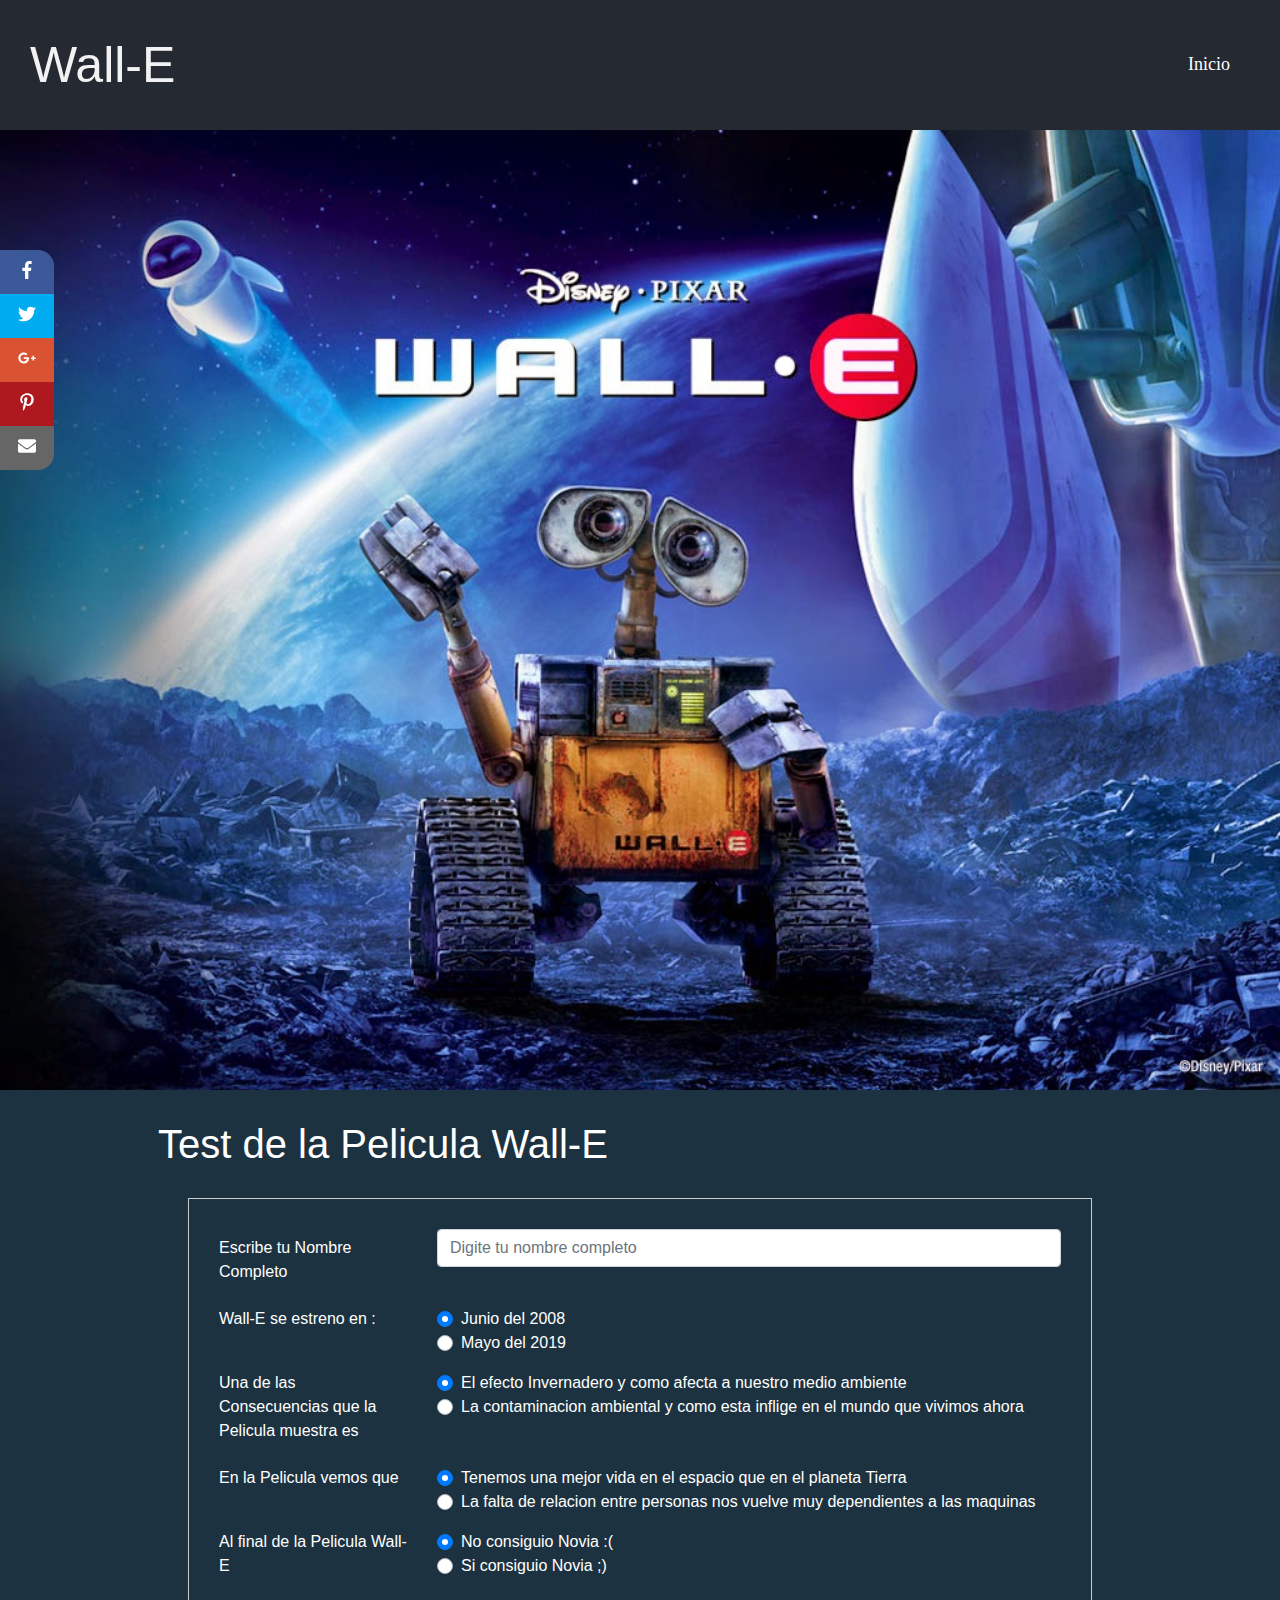
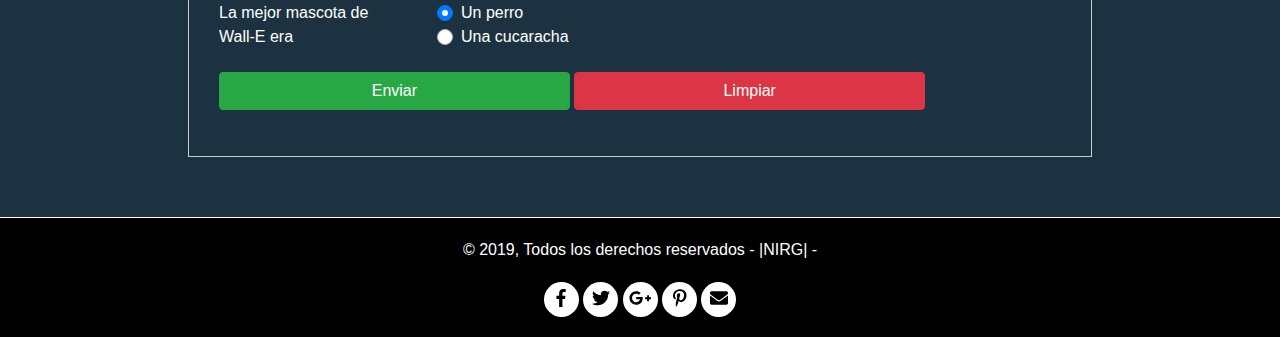
<file: encuesta.html>
<!DOCTYPE html>
<html lang="en">
<head>
	<!--crtl + shift + g encierra en un div -->
	<meta charset="UTF-8">
	<meta name="viewport" content="width=device-width, user-scalable=no, initial-scale=1.0, maximum-scale=1.0, minimum-scale=1.0">	
	<link rel="stylesheet" href="css/estilos.css">	
	<script src="js/jquery.js"></script>
	<script src="js/cabecera.js"></script>
	<script src="js/all.js"></script>	
	<title>PAGINA</title>
	<link rel="stylesheet" href="https://stackpath.bootstrapcdn.com/bootstrap/4.3.1/css/bootstrap.min.css" integrity="sha384-ggOyR0iXCbMQv3Xipma34MD+dH/1fQ784/j6cY/iJTQUOhcWr7x9JvoRxT2MZw1T" crossorigin="anonymous">
	<style>
		.formulario {
			color: #fff;
		}
	</style>
</head>
<body>
	<!--BARRA SOCIAL-->

	<div class="social">
		<ul>
			<li>
				<a href="https://m.facebook.com/home.php" class="facebook" target="_blank"><i class="fab fa-facebook-f" style="font-size: 18px;
				padding: 0px; margin: 0px; width: 18px;"></i></a>
			</li>
			<li>
				<a href="https://mobile.twitter.com/home" class="twitter" target="_blank"><i class="fab fa-twitter" style="font-size: 18px;
				padding: 0px; margin: 0px; width: 18px;"></i></a>
			</li>
			<li>
				<a href="#" class="google" target="_blank"><i class="fab fa-google-plus-g" style="font-size: 18px;
				width: 18px;"></i></a>
			</li>
			<li>
				<a href="#" class="pinterest" target="_blank"><i class="fab fa-pinterest-p" style="font-size: 18px;
				 width: 18px;"></i></a>
			</li>
			<li>
				<a href="mailto:contacto@pagina.com" class="envelope"><i class="fas fa-envelope" style="font-size: 18px; 
				width: 18px;"></i></a>
			</li>
		</ul>
	</div>

	<!--BARRA SOCIAL-->
	<main>
		<header>
			<div id="cabecera" class="cabecera">
				<div class="centrarh">
					<div class="logo">Wall-E</div>
					<nav>
						<a href="index.php">Inicio</a>
					</nav>
				</div>
			</div>
			<div id="contenido-header" class="">
				<img src="images/uno.jpg" alt="" width="100%">
			</div>
		</header>
		<footer id="reseña">
			<div class="formulario">
				<h1>Test de la Pelicula Wall-E</h1>
				<form action="#" class="" name="cuestionario" id="cuestionario">
					<div class="form-group row">
						<label for="inputEmail3" class="col-sm-3 col-form-label">Escribe tu Nombre Completo </label>
					    <div class="col-sm-9">
					      <input type="text" class="form-control" id="nombre" placeholder="Digite tu nombre completo">
				    	</div>
					</div>
					<fieldset class="form-group">
					    <div class="row">
					      <legend class="col-form-label col-sm-3 pt-0">Wall-E se estreno en :</legend>
					      <div class="col-sm-9">
					        <div class="custom-control custom-radio">
				                <input type="radio" id="customRadio1" name="p1" value="1" class="custom-control-input" checked>
				                <label class="custom-control-label" for="customRadio1">Junio del 2008</label>
				            </div>
				            <div class="custom-control custom-radio">
				                <input type="radio" id="customRadio2" name="p1" value="0" class="custom-control-input">
				                <label class="custom-control-label" for="customRadio2">Mayo del 2019</label>
				            </div>
					      </div>
					    </div>
					</fieldset>
					<fieldset class="form-group">
					    <div class="row">
					      <legend class="col-form-label col-sm-3 pt-0">Una de las Consecuencias que la Pelicula muestra es </legend>
					      <div class="col-sm-9">
					        <div class="custom-control custom-radio">
				                <input type="radio" id="customRadio3" name="p2" value="0" class="custom-control-input" checked>
				                <label class="custom-control-label" for="customRadio3">El efecto Invernadero y como afecta a nuestro medio ambiente</label>
				            </div>
				            <div class="custom-control custom-radio">
				                <input type="radio" id="customRadio4" name="p2" value="1" class="custom-control-input">
				                <label class="custom-control-label" for="customRadio4">La contaminacion ambiental y como esta inflige en el mundo que vivimos ahora</label>
				            </div>
					      </div>
					    </div>
					</fieldset>
					<fieldset class="form-group">
					    <div class="row">
					      <legend class="col-form-label col-sm-3 pt-0">En la Pelicula vemos que</legend>
					      <div class="col-sm-9">
					        <div class="custom-control custom-radio">
				                <input type="radio" id="customRadio5" name="p3" value="0" class="custom-control-input" checked>
				                <label class="custom-control-label" for="customRadio5">Tenemos una mejor vida en el espacio que en el planeta Tierra</label>
				            </div>
				            <div class="custom-control custom-radio">
				                <input type="radio" id="customRadio6" name="p3" value="1" class="custom-control-input">
				                <label class="custom-control-label" for="customRadio6">La falta de relacion entre personas nos vuelve muy dependientes a las maquinas</label>
				            </div>
					      </div>
					    </div>
					</fieldset>
					<fieldset class="form-group">
					    <div class="row">
					      <legend class="col-form-label col-sm-3 pt-0">Al final de la Pelicula Wall-E</legend>
					      <div class="col-sm-9">
					        <div class="custom-control custom-radio">
				                <input type="radio" id="customRadio7" name="p4" value="0" class="custom-control-input" checked>
				                <label class="custom-control-label" for="customRadio7">No consiguio Novia :( </label>
				            </div>
				            <div class="custom-control custom-radio">
				                <input type="radio" id="customRadio8" name="p4" value="1" class="custom-control-input">
				                <label class="custom-control-label" for="customRadio8">Si consiguio Novia ;) </label>
				            </div>
					      </div>
					    </div>
					</fieldset>
					<fieldset class="form-group">
					    <div class="row">
					      <legend class="col-form-label col-sm-3 pt-0">La mejor mascota de Wall-E era </legend>
					      <div class="col-sm-9">
					        <div class="custom-control custom-radio">
				                <input type="radio" id="customRadio9" name="p5" value="0" class="custom-control-input" checked>
				                <label class="custom-control-label" for="customRadio9">Un perro</label>
				            </div>
				            <div class="custom-control custom-radio">
				                <input type="radio" id="customRadio10" name="p5" value="1" class="custom-control-input">
				                <label class="custom-control-label" for="customRadio10">Una cucaracha</label>
				            </div>
					      </div>
					    </div>
					</fieldset>
					<div class="form-group">
						<button class="btn btn-success col-5" type="submitt" onclick="verificar()">Enviar</button>
		            	<button class="btn btn-danger col-5" type="reset">Limpiar</button>
					</div>
				</form>
			</div>
			<!--FOOTER DE LA PAGINA-->
			<div class="footer-copy-redes">
				<div class="main-copy-redes">
					<div class="footer-copy">
						&copy; 2019, Todos los derechos reservados - |NIRG| -
					</div>
				</div>
				<div class="footer-redes">
					<a href="https://m.facebook.com/home.php" ><i class="fab fa-facebook-f"></i></a>
					<a href="https://mobile.twitter.com/home" ><i class="fab fa-twitter"></i></a>
					<a href="#" ><i class="fab fa-google-plus-g"></i></a>
					<a href="#" ><i class="fab fa-pinterest-p"></i></a>
					<a href="mailto:contacto@pagina.com" ><i class="fas fa-envelope"></i></a>
				</div>
			</div>
			<!--FOOTER DE LA PAGINA-->
		</footer>
	</main>
	<script type="text/javascript">
		function verificar(){
			var nombre = document.cuestionario.nombre.value;
			var p1 = parseInt(document.cuestionario.p1.value);
			var p2 = parseInt(document.cuestionario.p2.value);
			var p3 = parseInt(document.cuestionario.p3.value);
			var p4 = parseInt(document.cuestionario.p3.value);
			var p5 = parseInt(document.cuestionario.p3.value);
			total=0;
			total=total+p1+p2+p3+p4+p5;
			alert(nombre+" "+"tienes un total de : "+total+" puntos");
		}
	</script>
</body>
</html>
</file>
<file: css/estilos.css>
* {
	margin: 0;
	padding: 0;
}
html {
	scroll-behavior: smooth;
	/*scroll behavior para que vaya con efecto de scroll*/
}
/*-----BARRA SOCIAL-----*/
.social{
	position: fixed;
	left: 0;
	top: 250px;
	z-index: 2000;
}
.social ul {
	list-style: none;
}
.social ul li a{
	display: inline-block;
	padding: 10px 18px;
	color: #fff;
	-webkit-transition: all 500ms ease;
	-o-transition: all 500ms ease;
	transition: all 500ms ease;
}
.social ul li .facebook{
	background: #3b5998;
	border-radius: 0 1rem 0 0;
}
.social ul li .twitter{
	background: #00abf0;
}
.social ul li .google{
	background: #d95232;
}
.social ul li .pinterest{
	background: #ae181f;
}
.social ul li .envelope{
	background: #666666;
	border-radius: 0 0 1rem 0;
}
.social ul li a:hover{
	background: #000;
	padding: 10px 30px;
	border-radius: 0 1rem 1rem 0;
}
/*1 rem equivale a 10 pixeles*/
/*-----BARRA SOCIAL-----*/
.main {

}
header {
	width: 100%;
	background-color: #1C3B4F;
}

.centrar {
	width: 90%;
	max-width: 1000px;
	margin: auto 0px;
	overflow: hidden;
}

.centrarh{
	margin-left: 30px;
	overflow: hidden;	
}

/*NAVEGACION DE LA PAGINA*/

/*CABECERA 1 SIN SCROLL*/
.cabecera {
	width: 100%;
	overflow: hidden;
	background: #252932;
}
header .cabecera .logo {
	color: #f2f2f2;
	font-size: 50px;
	line-height: 130px;
	float: left;
}
header .cabecera nav {
	float: right;
	padding-right: 30px;
	line-height: 130px;
}
header .cabecera nav a {
	font-family: Comic Sans MS;
	display: inline-block;
	color: #fff;
	text-decoration: none;
	padding: 10px 20px;
	font-size: 18px;
	line-height: normal;
	-webkit-transition:all 500ms ease;
	-o-transition:all 500ms ease;
	transition:all 500ms ease;
}
header .cabecera nav a:hover {
	background: #2F919F;
	border-radius: 50px;
}
/*CABECERA 1 SIN SCROLL*/

/*CABECERA 2 AL BAJAR CON SCROLL*/
.cabecera2 {
	position: fixed;
	height: 80px;
	width: 100%;
	overflow: hidden;
	background: #252932;
	z-index: 1000;
}
.centrar {
	width: 90%;
	max-width: 1100px;
	margin: auto;
	overflow: hidden;
}
header .cabecera2 .logo {
	color: #f2f2f2;
	font-size: 50px;
	line-height: 80px;
	float: left;
}
header .cabecera2 nav {
	float: right;
	padding-right: 30px;
	line-height: 80px;
}
header .cabecera2 nav a {
	font-family: Comic Sans MS;
	display: inline-block;
	color: #fff;
	text-decoration: none;
	padding: 10px 20px;
	font-size: 18px;
	line-height: normal;
	-webkit-transition:all 500ms ease;
	-o-transition:all 500ms ease;
	transition:all 500ms ease;
}
header .cabecera2 nav a:hover {
	background: #2F919F;
	border-radius: 50px;
}
/*CABECERA 2 AL BAJAR CON SCROLL*/


/*TRANSICION PARA TODO EL HEADER*/
.cabecera, .cabecera nav, .cabecera .logo{
	-webkit-transition:all .8s;
	-moz-transition:all .8s;
	-ms-transition:all .8s;
	-o-transition:all .8s;
	transition:all .8s;
}
.cabecera2, .cabecera2 nav, .cabecera2 .logo{
	-webkit-transition:all .8s;
	-moz-transition:all .8s;
	-ms-transition:all .8s;
	-o-transition:all .8s;
	transition:all .8s;
}
/*TRANSICION PARA TODO EL HEADER*/

/*NAVEGACION DE LA PAGINA*/


/*CONTENIDO DE LA SECCION HEADER*/
.contenido-header {
	padding-top: 100px;
}
/*CONTENIDO DE LA SECCION HEADER*/

/**/

/*CONTENIDO DE LAS SECCIONES O ARTICULOS*/

/*SECCION #1*/

section {
	width: 100%;
	background-color: #1C3B4F;
	overflow: hidden;
}

/*ARTICULOS*/

.articles {
	width: 60%;
	float: left;
}
.articles article {
	padding: 20px;
}
.articles article h2 {
	padding: 10px 0;
	color: #fff;
	font-family: Verdana;
	border-bottom-color:#fff;
	border-bottom-style:solid;
	border-bottom-width:1px;
}
.articles article p {
	color: #fff;
	padding: 10px 0;
	text-align: justify;
	word-spacing: 2px;
	font-size: 14px;
	font-family: Verdana;
}

.articles article ul {
	padding: 20px;
	color: #fff;
	font-family: Verdana;
	font-size: 13px;
}

/*SECCION #1*/

/*SECCION #2*/

.seccion2 {
	width: 100%;
	background-color: #183141;
	overflow: hidden;
}

.seccion2 .imagenes-medio-ambiente {
	width: 100%;
	padding: 10px 0;
	margin: 0;
}

.seccion2 .imagenes-medio-ambiente .tit-imagenes {
	padding: 20px 0;
	color: #E03D3D;
	font-family: Verdana;
}

.seccion2 .imagenes-medio-ambiente ul {
	width: 100%;
	display: flex;
	flex-wrap: wrap;
	align-items: center;
}
.seccion2 .imagenes-medio-ambiente ul li {
	list-style: none;
	width: 230px;
	height: 230px;
	min-width: 150px;
	min-height: 100px;
	padding: 10px;
	flex-grow: 1;
}
.seccion2 .imagenes-medio-ambiente ul li img{
	width: 100%;
	height: 100%;
	border-radius: 5px;
}

.seccion2 article {
	padding: 20px;
}

.seccion2 article h2 {
	padding: 10px 0px;
	margin: 5px 0;
	color: #E03D3D;
	font-family: Verdana;
	border-bottom-color:#E03D3D;
	border-bottom-style:solid;
	border-bottom-width:1px;
	border-top-color:#E03D3D;
	border-top-style:solid;
	border-top-width: 1px;
}

.seccion2 article p {
	color: #fff;
	padding: 10px 0;
	text-align: justify;
	word-spacing: 2px;
	font-size: 14px;
	font-family: Verdana;
}

.seccion2 article ol {
	padding: 10px 20px;
	color: #E03D3D;
	font-family: Verdana;
	font-size: 15px;	
}

.seccion2 article ol li {
	border-bottom-color:#E03D3D;
	border-bottom-style:solid;
	border-bottom-width:1px;
	padding: 10px 0;
	font-weight: bold;
}
/*SECCION #2*/

/*ARTICULOS*/

/*ASIDE*/

aside {
	padding: 20px;
	overflow: hidden;	
}

aside img {
	border-radius: 20px;
}
aside .informacion {
	padding-top: 10px;
}
aside .informacion table {
	width: 100%;	
}
aside .informacion table .titulos {
	width: 40%;
	font-weight: bold;
	font-size: 15px;
	font-family: Comic Sans MS;
}

aside .informacion table .descripciones {
	color: #fff;
	font-size: 15px;
	font-family: Comic Sans MS;
}

/*ASIDE*/


/*CONTENIDO DE LAS SECCIONES O ARTICULOS*/

/*FOOTER*/

footer {
	width: 100%;
	background-color: #1D3240;
}

footer .formulario {
	width: 80%;
	padding: 30px;
	margin: auto;
	-webkit-box-sizing: border-box;
	-moz-box-sizing: border-box;
	box-sizing: border-box;
}

footer .formulario form {
	margin: 30px;
	padding: 30px;
	border: 1px solid #ccc;
}

footer .formulario form h1 {
	padding: 0px 0px 10px 0px;
	color: #C5CB27;
	font-family: Verdana;
	font-size: 25px;
	text-transform: uppercase;
}

footer .formulario form .grupo-form {
	padding: 10px;
}

footer .formulario form .grupo-form label {
	display: block;
	align-items: top;
	width: 100%;
	color: #C5CB27;
	font-family: Verdana;
	font-size: 15px;
	text-transform: uppercase;
}

footer .formulario form .grupo-form textarea {
	resize: vertical;
	max-height: 300px;
	min-height: 100px;
}

footer .formulario form .grupo-form input[type="text"],input[type="submit"], textarea, input[type="reset"], input[type="email"] {
	display: block;
	padding: 10px;
	margin: 10px 0px 0px 0px;
	width: 100%;
	border:2px solid #ccc;
	-webkit-box-sizing: border-box;
	-moz-box-sizing: border-box;
	box-sizing: border-box;
}

footer .formulario form .grupo-form input:focus, textarea:focus {
	border: 2px solid #077BFC;
}

footer .formulario form .grupo-form input[type="submit"] {
	background: #1668C4;
	color: #fff;
	border:none;
	font-family:Comic Sans MS;
}

footer .formulario form .grupo-form input[type="reset"] {
	background: #3B8439;
	color: #fff;
	border:none;
	font-family:Comic Sans MS;
}

footer .formulario form .grupo-form input[type="submit"]:hover {
	background: #4A88F4;
	cursor: pointer;	
}

footer .formulario form .grupo-form input[type="reset"]:hover {
	background: #4AA747;
	cursor: pointer;	
}

footer .video {
	padding: 0px 30px 20px 50px;
	text-align: center;
}

footer .video h1 {
	padding: 10px 0px;
	color: #C5CB27;
	font-family: Comic Sans MS;
}

footer .video video {
	width: 100%;
	max-width: 720px;
}

/*FOOTER DE LA PAGINA*/

footer .footer-copy-redes {
	width: 100%;
	background: #000;
	color: #fff;
	border-top: 1px solid #fff;
	padding-bottom: 20px;
}

footer .footer-copy-redes .footer-copy {
	padding: 20px;
	text-align: center;
}

footer .footer-copy-redes .footer-redes {
	text-align: center;
}

footer .footer-copy-redes .footer-redes a {
	text-decoration: none;
	text-align: center;
	font-size: 18px;
	display: inline-block;
	width: 35px;
	height: 35px;
	line-height: 35px;
	border-radius: 50%;
	background: #fff;
	color: #000;
}

/*FOOTER DE LA PAGINA*/

/*FOOTER*/

@media screen and (max-width: 1000px){
	/*SECTION*/

	.articles {
		width: 50%;
	}

	footer .formulario {
		width: 100%;
	}

	footer .formulario form {
		margin: 20px;
		padding: 20px;
	}

	footer .formulario form h1 {
		font-size: 20px;
	}

	footer .formulario form .grupo-form label {
		font-size: 13px;
	}

	/*SECTION*/

}

@media screen and (max-width: 700px){

	/*HEADER*/

	header .cabecera .logo,
	header .cabecera nav{
		width: 100%;
		text-align: center;
		line-height: 70px;
	}
	header .cabecera .logo {
		font-size: 50px;
	}
	header .cabecera nav {
		padding-right: 0px;
		line-height: 50px;
	}
	header .cabecera nav a {
		font-size: 13px;
	}
	header .cabecera2 {
		height: auto;
	}
	header .cabecera2 .logo,
	header .cabecera2 nav {
		width: 100%;
		text-align: center;
		line-height: 50px;
	}
	header .cabecera2 nav {
		padding-right: 0px;
	}
	header .cabecera2 nav a {
		font-size: 13px;
	}

	.articles {
		width: 100%;
	}

	.social {
		display: none;
	}

	/*HEADER*/

	/*FORMULARIO*/

	footer .formulario form h1 {
		font-size: 15px;
	}

	footer .formulario form .grupo-form label {
		font-size: 10px;
	}

	/**/

}

@media screen and (max-width: 450px){

	header .cabecera nav a {
		padding: 10px 10px;
	}

	header .cabecera2 nav a {
		padding: 10px 10px;
	}

}

/*ENCUESTA*/
.encuesta {
	text-align: right;
	margin: 10px;
}
.encuesta_a {
	text-decoration: none;
	color: #fff;
	padding: 10px;
	background: #51804C;
	border-radius: 10px;
	font-size: 13px;
}

.encuesta_a:hover {
	background: #000;
	color: #fff;
}
</file>
